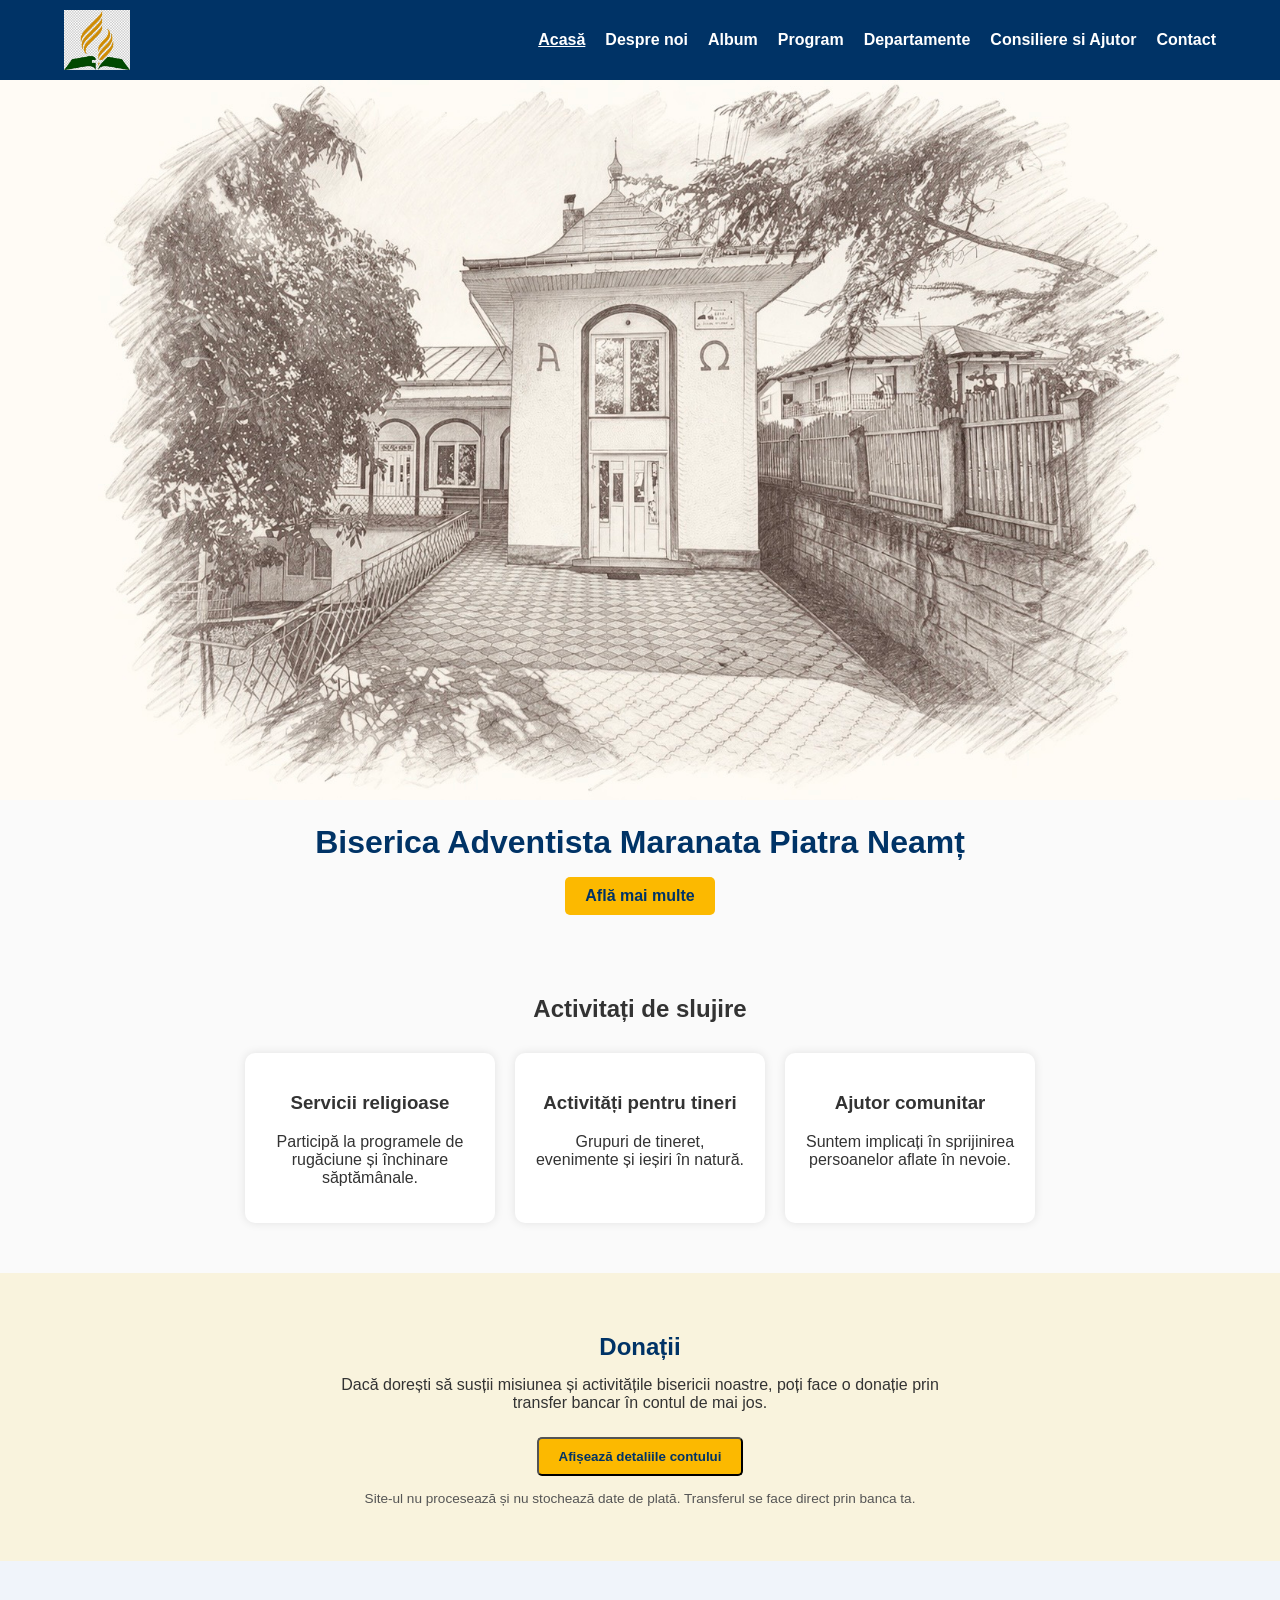
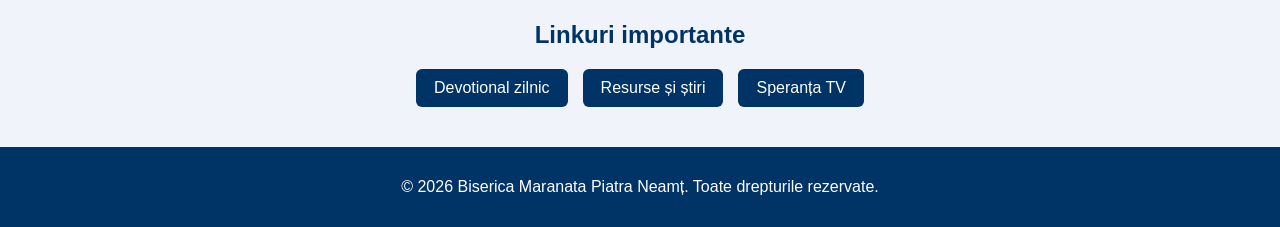
<file: index.html>
<!DOCTYPE html>
<html lang="ro">
<head>
  <meta charset="UTF-8" />
  <meta name="viewport" content="width=device-width, initial-scale=1.0" />
  <title>Biserica Maranata Piatra Neamț - Acasă</title>
  <link rel="stylesheet" href="css/style.css" />
  <script defer src="js/main.js"></script>
</head>
<body>
  <header>
    <div class="container header-content">
      <img src="assets/images/logo.PNG" alt="Logo Biserica Maranata Piatra Neamț" class="logo">
      <button class="hamburger" id="hamburger" aria-label="Meniu">
  <span></span>
  <span></span>
  <span></span>
</button>
      <nav>
        <ul>
          <li><a href="index.html" class="active">Acasă</a></li>
          <li><a href="about.html">Despre noi</a></li>
          <li><a href="album.html">Album</a></li>
          <li><a href="program.html">Program</a></li>
          <li><a href="departamente.html">Departamente</a></li>
          <li><a href="consiliere.html">Consiliere si Ajutor</a></li>
          <li><a href="contact.html">Contact</a></li>
        </ul>
      </nav>
    </div>
  </header>

  <section class="hero">
  <img src="assets/images/image00002.JPG" alt="Biserica Maranata" class="hero-bg">
  <div class="hero-text">
  </div>
</section>

<div class="hero-caption">
  <h1>Biserica Adventista Maranata Piatra Neamț</h1>
  <a href="about.html" class="btn-primary">Află mai multe</a>
</div>
  <section class="services">
    <h2>Activitați de slujire</h2>
    <div class="cards">
      <div class="card">
        <h3>Servicii religioase</h3>
        <p>Participă la programele de rugăciune și închinare săptămânale.</p>
      </div>
      <div class="card">
        <h3>Activități pentru tineri</h3>
        <p>Grupuri de tineret, evenimente și ieșiri în natură.</p>
      </div>
      <div class="card">
        <h3>Ajutor comunitar</h3>
        <p>Suntem implicați în sprijinirea persoanelor aflate în nevoie.</p>
      </div>
    </div>
  </section>


  <section class="donations">
  <h2>Donații</h2>
  <p>
    Dacă dorești să susții misiunea și activitățile bisericii noastre, poți face o donație
    prin transfer bancar în contul de mai jos.
  </p>
  <button type="button" class="btn-primary show-account">
    Afișează detaliile contului
  </button>
  <div class="donations-account" id="donationsAccount" style="display: none;">
    <p><strong>Denumire:</strong> BISERICA ADVENTISTA DE ZIUA A SAPTEA-CONFERINTA MOLDOVA</p>
    <p><strong>SWIFT CODE</strong> RNCB ROBU</p>
    <p><strong>Bancă:</strong> BCR BACĂU - STR. 9 MAI NR. 11</p>
    <p><strong>CONT RON:</strong> <span class="iban"> RO97RNCB0026012666800001</span></p>
    <p><strong>CONT EURO:</strong> <span class="iban"> RO43RNCB0026012666800003</span></p>
    <p><strong>CONT USD:</strong> <span class="iban"> RO70RNCB0026012666800002</span></p>
    <p><strong>CONT GBP:</strong> <span class="iban"> RO15RNCB0026012666800022</span></p>

    <p><strong>Mențiune la plată:</strong> Donație – Biserica Maranata</p>
  </div>
  <p class="donations-note">
    Site-ul nu procesează și nu stochează date de plată. Transferul se face direct prin banca ta.
  </p>
</section>

  <section class="important-links">
  <h2>Linkuri importante</h2>
  <div class="links-list">
    <a href="https://www.devotionale.ro/devotional-zilnic" target="_blank" rel="noopener noreferrer">
      Devotional zilnic
    </a>
    <a href="https://adventist.ro" target="_blank" rel="noopener noreferrer">
      Resurse și știri
    </a>
    <a href="https://www.sperantatv.ro" target="_blank" rel="noopener noreferrer">
      Speranța TV
    </a>
  </div>
</section>



  <footer>
    <p>&copy; 2026 Biserica Maranata Piatra Neamț. Toate drepturile rezervate.</p>
  </footer>
</body>
</html>
</file>
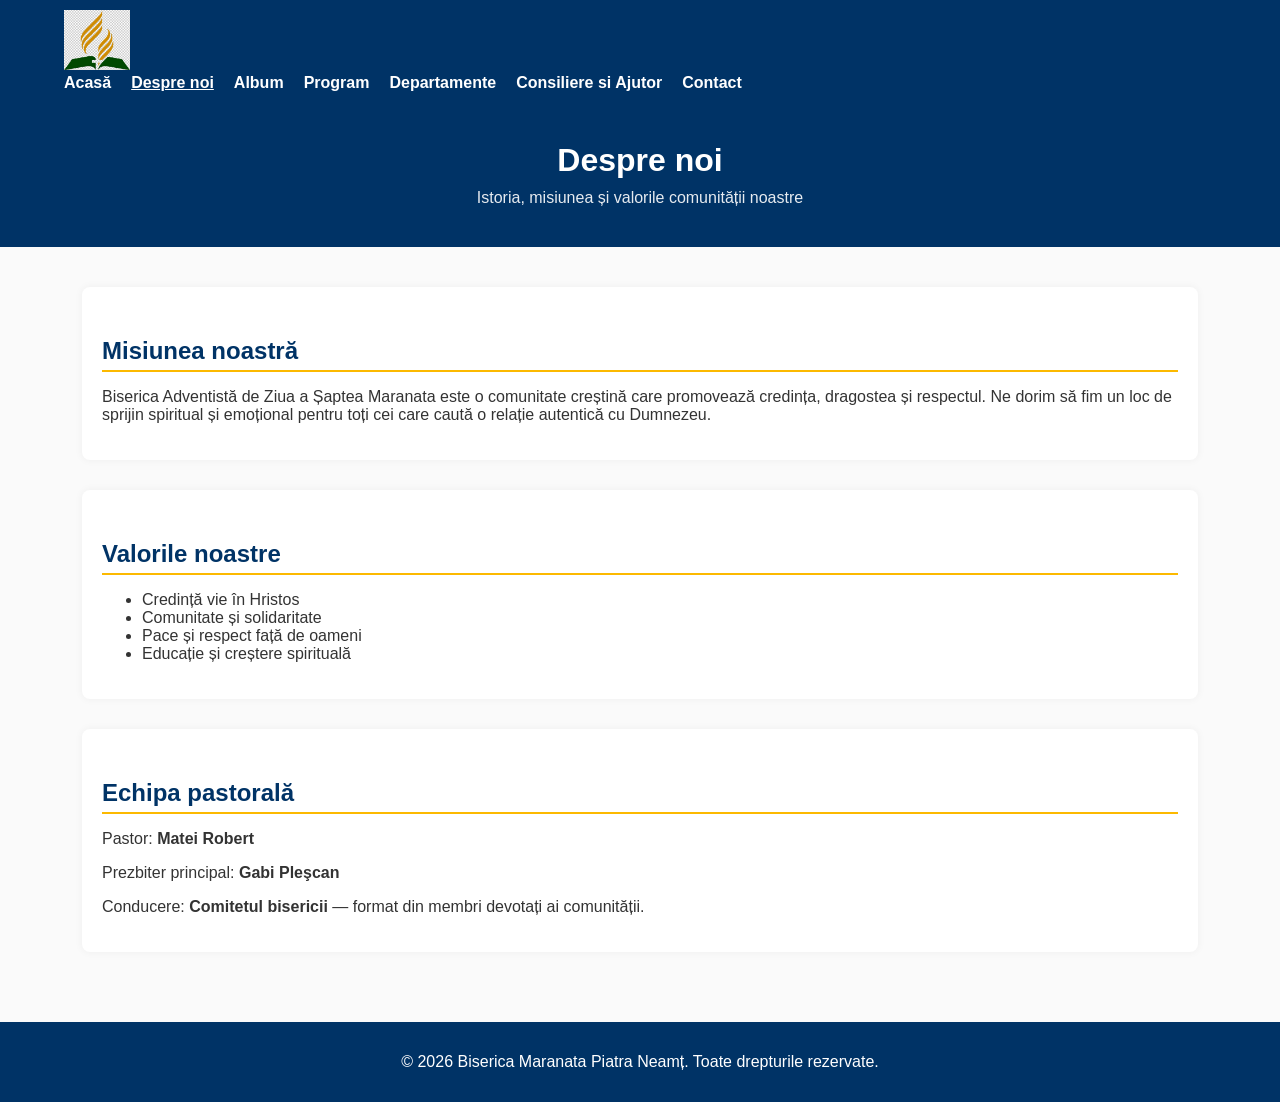
<file: about.html>
<!DOCTYPE html>
<html lang="ro">
<head>
  <meta charset="UTF-8" />
  <meta name="viewport" content="width=device-width, initial-scale=1.0" />
  <title>Biserica Maranata Piatra Neamț - Despre noi</title>
  <link rel="stylesheet" href="css/style.css" />
  <script defer src="js/main.js"></script>
</head>
<body class="about-page">
  <header>
    <div class="container header-content">
      <img src="assets/images/logo.PNG" alt="Logo Biserica Maranata Piatra Neamț" class="logo">
      <button class="hamburger" id="hamburger" aria-label="Meniu">
  <span></span>
  <span></span>
  <span></span>
</button>
      <nav>
        <ul>
          <li><a href="index.html">Acasă</a></li>
          <li><a href="about.html" class="active">Despre noi</a></li>
          <li><a href="album.html">Album</a></li>
          <li><a href="program.html">Program</a></li>
          <li><a href="departamente.html">Departamente</a></li>
          <li><a href="consiliere.html">Consiliere si Ajutor</a></li>
          <li><a href="contact.html">Contact</a></li>
        </ul>
      </nav>
    </div>
  </header>

  <section class="page-header">
    <h1>Despre noi</h1>
    <p>Istoria, misiunea și valorile comunității noastre</p>
  </section>

  <section class="content">
  <div class="container">

    <div class="about-block">
      <h2>Misiunea noastră</h2>
      <p>Biserica Adventistă de Ziua a Șaptea Maranata este o comunitate creștină care promovează credința, dragostea și respectul. Ne dorim să fim un loc de sprijin spiritual și emoțional pentru toți cei care caută o relație autentică cu Dumnezeu.</p>
    </div>

    <div class="about-block">
      <h2>Valorile noastre</h2>
      <ul>
        <li> Credință vie în Hristos</li>
        <li> Comunitate și solidaritate</li>
        <li> Pace și respect față de oameni</li>
        <li> Educație și creștere spirituală</li>
      </ul>
    </div>

    <div class="about-block">
      <h2>Echipa pastorală</h2>
      <p>Pastor: <strong>Matei Robert</strong></p>
      <p>Prezbiter principal: <strong> Gabi Pleşcan</strong></p>
      <p>Conducere: <strong>Comitetul bisericii</strong> — format din membri devotați ai comunității.</p>
    </div>

  </div>
</section>


  <footer>
    <p>&copy; 2026 Biserica Maranata Piatra Neamț. Toate drepturile rezervate.</p>
  </footer>
</body>
</html>
</file>
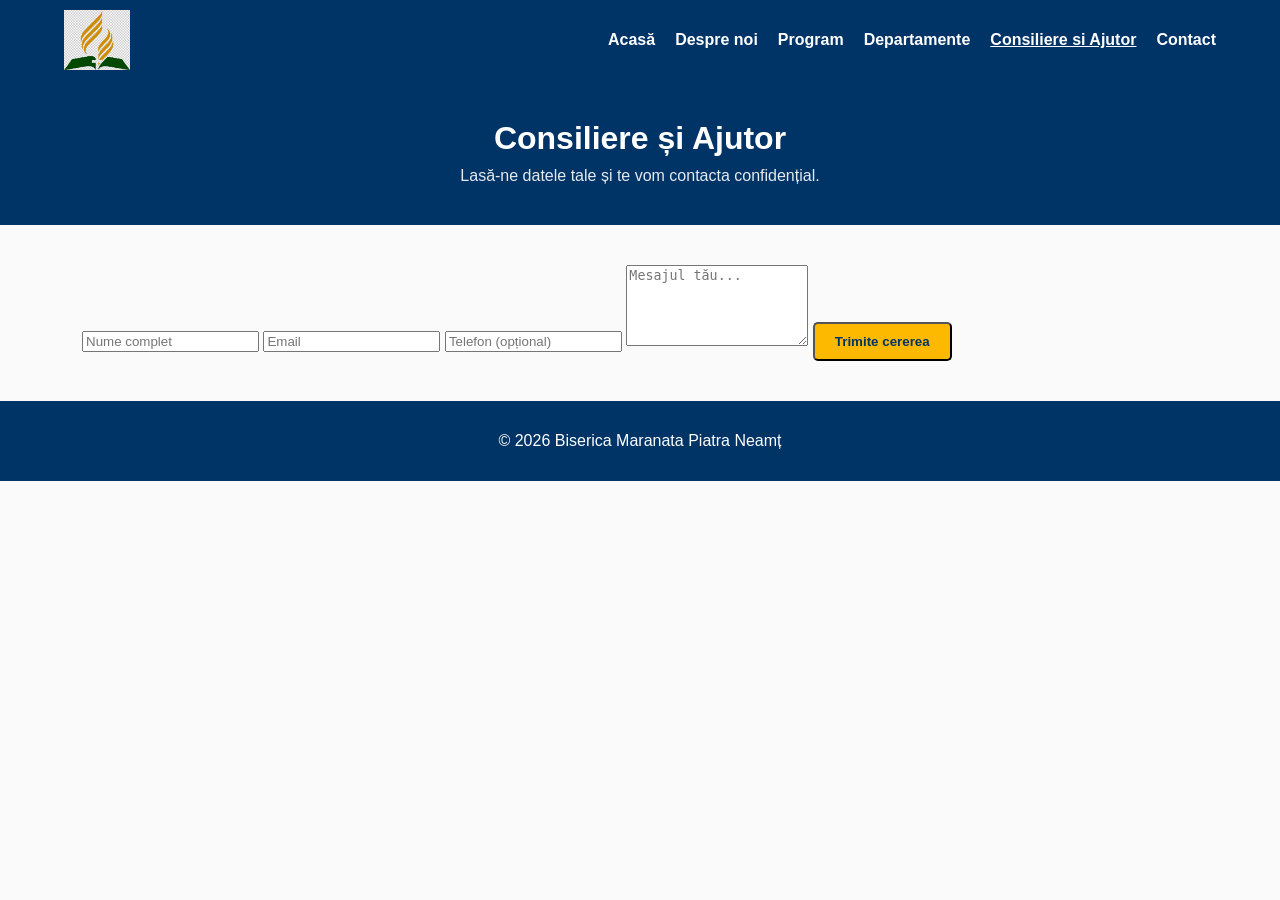
<file: consiliereajutor.html>
<!DOCTYPE html>
<html lang="ro">
<head>
  <meta charset="UTF-8">
  <meta name="viewport" content="width=device-width, initial-scale=1.0">
  <title>Consiliere și Ajutor</title>
  <link rel="stylesheet" href="css/style.css">
  <script defer src="js/main.js"></script>
</head>

<body>
  <header>
    <div class="container">
      <img src="assets/images/logo.PNG" class="logo">
      <nav>
        <ul>
          <li><a href="index.html">Acasă</a></li>
          <li><a href="about.html">Despre noi</a></li>
          <li><a href="program.html">Program</a></li>
          <li><a href="departamente.html">Departamente</a></li>
          <li><a href="consiliereajutor.html" class="active">Consiliere si Ajutor</a></li>
          <li><a href="contact.html">Contact</a></li>
        </ul>
      </nav>
    </div>
  </header>

  <section class="page-header">
    <h1>Consiliere și Ajutor</h1>
    <p>Lasă-ne datele tale și te vom contacta confidențial.</p>
  </section>

  <section class="content">
    <div class="container">
      <form id="consiliereForm">
        <input type="text" id="c_name" placeholder="Nume complet" required>
        <input type="email" id="c_email" placeholder="Email" required>
        <input type="tel" id="c_phone" placeholder="Telefon (opțional)">
        <textarea id="c_message" rows="5" placeholder="Mesajul tău..." required></textarea>
        <button type="submit" class="btn-primary">Trimite cererea</button>
      </form>
      <p id="consiliereMessage"></p>
    </div>
  </section>

  <footer>
    <p>&copy; 2026 Biserica Maranata Piatra Neamț</p>
  </footer>
</body>
</html>
</file>
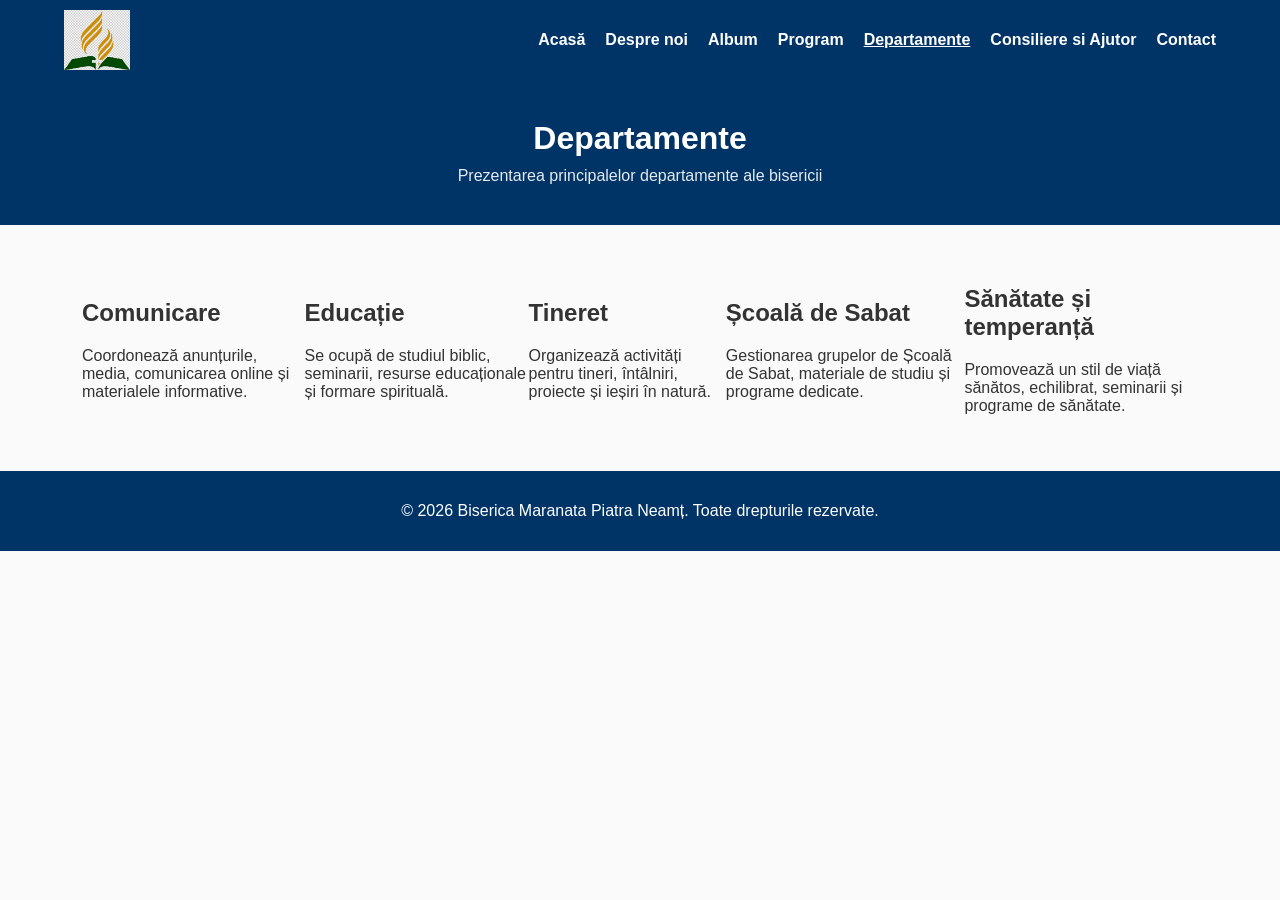
<file: departamente.html>
<!DOCTYPE html>
<html lang="ro">
<head>
  <meta charset="UTF-8" />
  <meta name="viewport" content="width=device-width, initial-scale=1.0" />
  <title>Biserica Speranța - Departamente</title>
  <link rel="stylesheet" href="css/style.css" />
  <script defer src="js/main.js"></script>
</head>
<body>
  <header>
    <div class="container header-content">
      <img src="assets/images/logo.PNG" alt="Logo Biserica Maranata Piatra Neamț" class="logo">
      <button class="hamburger" id="hamburger" aria-label="Meniu">
  <span></span>
  <span></span>
  <span></span>
</button>
      <nav>
        <ul>
          <li><a href="index.html">Acasă</a></li>
          <li><a href="about.html">Despre noi</a></li>
          <li><a href="album.html">Album</a></li>
          <li><a href="program.html">Program</a></li>
          <li><a href="departamente.html" class="active">Departamente</a></li>
          <li><a href="consiliere.html">Consiliere si Ajutor</a></li>
          <li><a href="contact.html">Contact</a></li>
        </ul>
      </nav>
    </div>
  </header>

  <section class="page-header">
    <h1>Departamente</h1>
    <p>Prezentarea principalelor departamente ale bisericii</p>
  </section>

  <section class="content">
    <div class="container">
      <div class="departament">
        <h2>Comunicare</h2>
        <p>Coordonează anunțurile, media, comunicarea online și materialele informative.</p>
      </div>

      <div class="departament">
        <h2>Educație</h2>
        <p>Se ocupă de studiul biblic, seminarii, resurse educaționale și formare spirituală.</p>
      </div>

      <div class="departament">
        <h2>Tineret</h2>
        <p>Organizează activități pentru tineri, întâlniri, proiecte și ieșiri în natură.</p>
      </div>

      <div class="departament">
        <h2>Școală de Sabat</h2>
        <p>Gestionarea grupelor de Școală de Sabat, materiale de studiu și programe dedicate.</p>
      </div>

      <div class="departament">
        <h2>Sănătate și temperanță</h2>
        <p>Promovează un stil de viață sănătos, echilibrat, seminarii și programe de sănătate.</p>
      </div>
    </div>
  </section>

  <footer>
    <p>&copy; 2026 Biserica Maranata Piatra Neamț. Toate drepturile rezervate.</p>
  </footer>
</body>
</html>
</file>
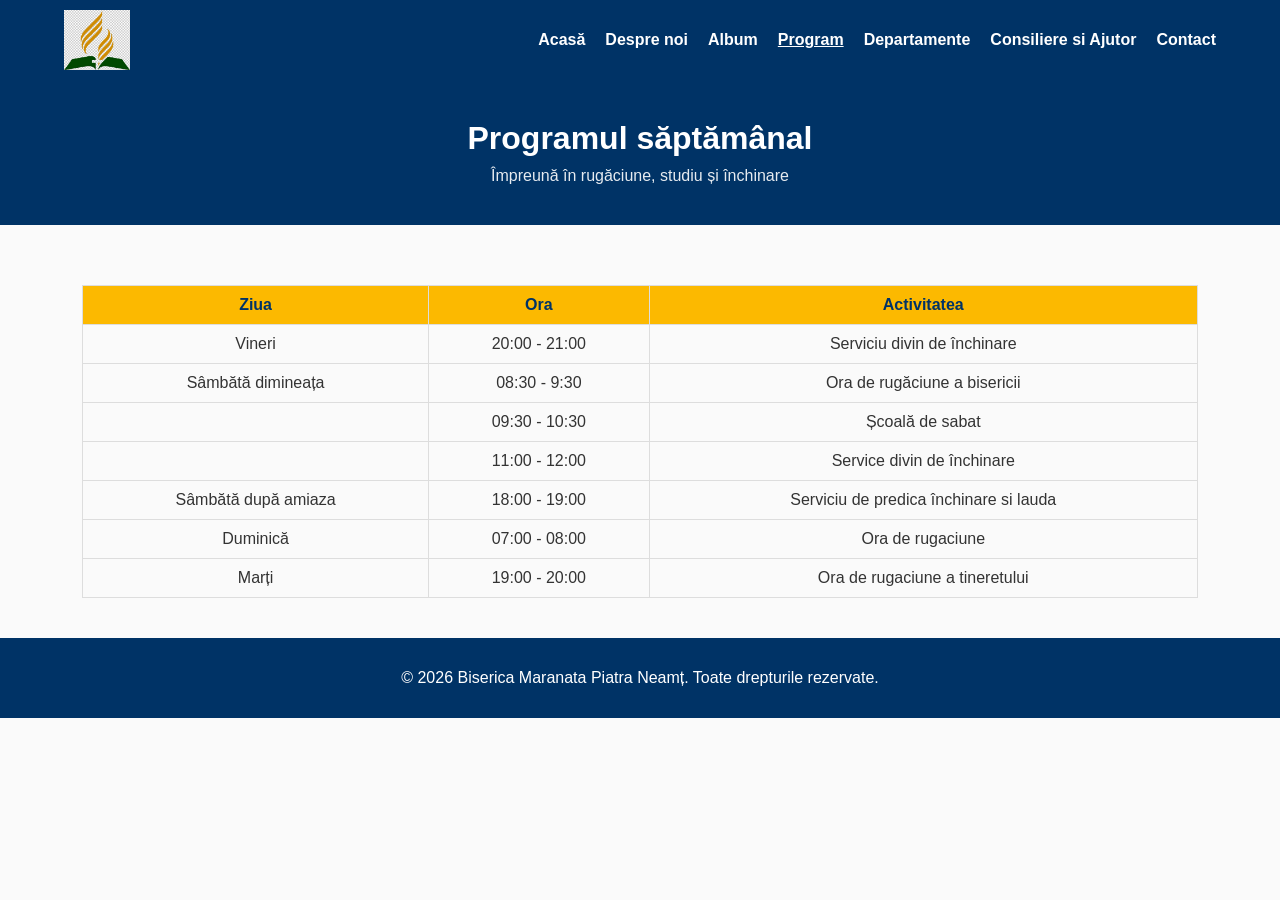
<file: program.html>
<!DOCTYPE html>
<html lang="ro">
<head>
  <meta charset="UTF-8" />
  <meta name="viewport" content="width=device-width, initial-scale=1.0" />
  <title>Biserica Maranata Piatra Neamț - Program</title>
  <link rel="stylesheet" href="css/style.css" />
  <script defer src="js/main.js"></script>
</head>
<body>
  <header>
    <div class="container header-content">
      <img src="assets/images/logo.PNG" alt="Logo Biserica Maranata Piatra Neamț" class="logo">
      <button class="hamburger" id="hamburger" aria-label="Meniu">
  <span></span>
  <span></span>
  <span></span>
</button>
      <nav>
        <ul>
          <li><a href="index.html">Acasă</a></li>
          <li><a href="about.html">Despre noi</a></li>
          <li><a href="album.html">Album</a></li>
          <li><a href="program.html" class="active">Program</a></li>
          <li><a href="departamente.html">Departamente</a></li>
          <li><a href="consiliere.html">Consiliere si Ajutor</a></li>
          <li><a href="contact.html">Contact</a></li>
        </ul>
      </nav>
    </div>
  </header>

  <section class="page-header">
    <h1>Programul săptămânal</h1>
    <p>Împreună în rugăciune, studiu și închinare</p>
  </section>

  <section class="content">
    <div class="container">
      <table class="program-table">
        <thead>
          <tr>
            <th>Ziua</th>
            <th>Ora</th>
            <th>Activitatea</th>
          </tr>
        </thead>
        <tbody>
          <tr><td>Vineri</td><td>20:00 - 21:00</td><td>Serviciu divin de închinare</td></tr>
          <tr><td>Sâmbătă dimineața</td><td>08:30 - 9:30</td><td>Ora de rugăciune a bisericii</td></tr>
          <tr><td></td><td>09:30 - 10:30</td><td>Școală de sabat</td></tr>
          <tr><td></td><td>11:00 - 12:00</td><td>Service divin de închinare</td></tr>
          <tr><td>Sâmbătă după amiaza</td><td>18:00 - 19:00</td><td>Serviciu de predica închinare si lauda</td></tr>
          <tr><td>Duminică</td><td>07:00 - 08:00</td><td>Ora de rugaciune</td></tr>
          <tr><td>Marți</td><td>19:00 - 20:00</td><td>Ora de rugaciune a tineretului</td></tr>
        </tbody>
      </table>
    </div>
  </section>

  <footer>
    <p>&copy; 2026 Biserica Maranata Piatra Neamț. Toate drepturile rezervate.</p>
  </footer>
</body>
</html>
</file>
<file: css/style.css>
*, *::before, *::after {
  box-sizing: border-box;
}
/* ---------------- GENERAL ---------------- */
body {
  margin: 0;
  font-family: 'Segoe UI', sans-serif;
  background: #fafafa;
  color: #333;
  overflow-x: hidden;
}

/* ---------------- HEADER ---------------- */
header {
  background: #003366;
  color: white;
  padding: 10px 0;
}

.container {
  width: 90%;
  margin: 0 auto;
  display: flex;
  align-items: center;
  justify-content: space-between;
}

.logo {
  height: 60px;
}

nav ul {
  list-style: none;
  display: flex;
  gap: 20px;
  padding-left: 0;
  margin: 0;
}

nav a {
  color: white;
  text-decoration: none;
  font-weight: bold;
}

nav a.active,
nav a:hover {
  text-decoration: underline;
}

/* ---------------- HERO CAPTION ---------------- */
.hero-caption {
  text-align: center;
  padding: 24px 20px 10px;
  background: #fafafa;
}

.hero-caption h1 {
  font-size: 2rem;
  color: #003366;
  margin: 0 0 16px;
}

.hero-caption .btn-primary {
  display: inline-block;
  margin: 0 auto;
}

/* ---------------- HERO ---------------- */

.hero-text {
  position: absolute;
  z-index: 2;
  padding: 20px;
  top: 40%;
  left: 50%;
  transform: translate(-50%, -50%);
  width: 80%;
  text-align: center;
}

.hero-text h1 {
  font-size: 2.5em;
  color: white;
  text-shadow: 2px 2px 8px rgba(0,0,0,0.8);
}

.hero-text p {
  color: white;
  text-shadow: 1px 1px 6px rgba(0,0,0,0.8);
  font-size: 1.1rem;
}

.hero-bg {
  width: 100%;
  height: auto;
  display: block;
  object-fit: cover;
}

.hero-text {
  position: absolute;
  z-index: 2;
  padding: 20px;
}

/* ---------------- BUTTON ---------------- */
.btn-primary {
  background: #fcb900;
  color: #003366;
  padding: 10px 20px;
  border-radius: 5px;
  text-decoration: none;
  font-weight: bold;
}

/* ---------------- SERVICES ---------------- */
.services {
  text-align: center;
  padding: 50px 20px;
}

.cards {
  display: flex;
  gap: 20px;
  flex-wrap: wrap;
  justify-content: center;
  margin-top: 30px;
}

.card {
  background: white;
  box-shadow: 0 0 10px rgba(0,0,0,0.1);
  width: 250px;
  padding: 20px;
  border-radius: 10px;
}

/* ---------------- FOOTER ---------------- */
footer {
  background: #003366;
  color: white;
  text-align: center;
  padding: 15px;
}

/* ---------------- PAGE HEADERS ---------------- */
.page-header {
  background: #003366;
  color: white;
  text-align: center;
  padding: 40px 20px;
}

.page-header h1 {
  margin: 0 0 10px;
  font-size: 2rem;
}

.page-header p {
  margin: 0;
  font-size: 1rem;
  opacity: 0.9;
}

.content {
  padding: 40px 20px;
}

/* ---------------- TABLES ---------------- */
.program-table {
  width: 100%;
  border-collapse: collapse;
  margin-top: 20px;
}

.program-table th,
.program-table td {
  border: 1px solid #ddd;
  padding: 10px;
  text-align: center;
}

.program-table th {
  background: #fcb900;
  color: #003366;
}

/* ---------------- CONTACT ---------------- */
.contact-container {
  display: flex;
  flex-wrap: wrap;
  gap: 40px;
  justify-content: center;
}

.contact-form input,
.contact-form textarea {
  width: 100%;
  margin-bottom: 10px;
  padding: 10px;
  border: 1px solid #ccc;
  border-radius: 5px;
}

.contact-form button {
  background: #003366;
  color: white;
  border: none;
  cursor: pointer;
}

.contact-form button:hover {
  background: #fcb900;
  color: #003366;
}

/* ---------------- DEPARTAMENTE ---------------- */
.departamente {
  background: white;
  margin-bottom: 20px;
  padding: 20px;
  border-radius: 8px;
  box-shadow: 0 0 8px rgba(0,0,0,0.05);
}

.departamente h2 {
  margin-top: 0;
  color: #003366;
}

/* ---------------- LINKURI IMPORTANTE ---------------- */
.important-links {
  padding: 40px 20px;
  text-align: center;
  background: #f0f4fa;
}

.important-links h2 {
  margin-bottom: 20px;
  color: #003366;
}

.links-list {
  display: flex;
  flex-wrap: wrap;
  justify-content: center;
  gap: 15px;
}

.links-list a {
  display: inline-block;
  padding: 10px 18px;
  border-radius: 6px;
  background: #003366;
  color: #fff;
  text-decoration: none;
  font-weight: 500;
}

.links-list a:hover {
  background: #fcb900;
  color: #003366;
}

/* ---------------- GALERIE ---------------- */


/* ---------------- DONATII ---------------- */
.donations {
  padding: 40px 20px;
  text-align: center;
  background: #f9f3dd;
}

.donations h2 {
  color: #003366;
  margin-bottom: 15px;
}

.donations p {
  max-width: 600px;
  margin: 0 auto 15px auto;
}

.donations .show-account {
  display: inline-block;
  margin-top: 10px;
  margin-bottom: 15px;
  cursor: pointer;
}

.donations-account {
  max-width: 600px;
  margin: 0 auto 15px auto;
  text-align: left;
  background: #fff8e1;
  padding: 15px 20px;
  border-radius: 8px;
  border: 1px solid #f0d58a;
}

.donations-note {
  font-size: 0.85rem;
  color: #555;
}

/* ---------------- ABOUT ---------------- */
.about-page .container {
  display: block;
}

.about-page h2 {
  color: #003366;
  margin-top: 30px;
  margin-bottom: 10px;
  border-bottom: 2px solid #fcb900;
  padding-bottom: 5px;
}

.about-block {
  margin-bottom: 30px;
  padding: 20px;
  background: white;
  border-radius: 8px;
  box-shadow: 0 0 8px rgba(0,0,0,0.05);
}

/* ---------------- CONSILIERE ---------------- */
.consiliere-container {
  width: 90%;
  margin: 0 auto;
  display: block;
  max-width: 700px;
}

.consiliere-form {
  display: block;
}

.consiliere-form input,
.consiliere-form textarea {
  width: 100%;
  margin-bottom: 12px;
  padding: 12px;
  border: 1px solid #ccc;
  border-radius: 6px;
  font-size: 1rem;
}

.consiliere-form button {
  background: #003366;
  color: white;
  padding: 12px 20px;
  border-radius: 6px;
  border: none;
  cursor: pointer;
  font-weight: bold;
  width: 100%;
}

.consiliere-form button:hover {
  background: #fcb900;
  color: #003366;
}

#consiliereMessage {
  margin-top: 10px;
  font-weight: bold;
  text-align: center;
}

/* ---------------- ALBUM ---------------- */
.album-section {
  padding: 60px 0;
  background: #f9f9f9;
}

.album-section .container {
  display: block;        /* stack events vertically */
  max-width: 1100px;
  margin: 0 auto;
  padding: 0 20px;
    box-sizing: border-box;   /* <-- add this line */
}

.album-event {
  margin-bottom: 60px;
  background: #fff;
  border-radius: 12px;
  box-shadow: 0 4px 20px rgba(0,0,0,0.07);
  overflow: hidden;
}

.album-event-header {
  padding: 28px 32px 20px;
  border-bottom: 1px solid #eee;
}

.album-event-header h2 {
  margin: 0 0 8px;
  font-size: 1.5rem;
  color: #1a1a2e;
  font-weight: 700;
  border-bottom: none;        /* prevent about-page styles bleeding in */
}

.album-event-header p {
  margin: 0;
  color: #666;
  font-size: 0.97rem;
  line-height: 1.6;
}

/* â”€â”€ Photo Grid â”€â”€ */
.album-grid {
  display: grid;
  grid-template-columns: repeat(3, 1fr);
  gap: 16px;
  padding: 24px 32px 32px;
}

.album-grid-item-wrap {
  display: flex;
  flex-direction: column;
}

.album-grid-item {
  position: relative;
  aspect-ratio: 4/3;
  overflow: hidden;
  border-radius: 8px;
  cursor: pointer;
  background: #e0e0e0;
}

.album-grid-item img {
  width: 100%;
  height: 100%;
  object-fit: cover;
  transition: transform 0.35s ease;
  display: block;
}

.album-grid-item:hover img {
  transform: scale(1.07);
}

.album-grid-item .overlay {
  position: absolute;
  inset: 0;
  background: rgba(0,0,0,0);
  transition: background 0.3s ease;
  display: flex;
  align-items: center;
  justify-content: center;
}

.album-grid-item:hover .overlay {
  background: rgba(0,0,0,0.28);
}

.overlay-icon {
  color: #fff;
  font-size: 2rem;
  opacity: 0;
  transform: scale(0.7);
  transition: opacity 0.3s ease, transform 0.3s ease;
}

.album-grid-item:hover .overlay-icon {
  opacity: 1;
  transform: scale(1);
}

.photo-caption {
  font-size: 0.78rem;
  color: #888;
  text-align: center;
  margin-top: 6px;
  padding: 0 4px;
  min-height: 32px;
}

.album-empty {
  padding: 40px 32px;
  text-align: center;
  color: #aaa;
  font-style: italic;
  font-size: 0.95rem;
}

/* â”€â”€ Lightbox â”€â”€ */
#lightbox {
  display: none;
  position: fixed;
  inset: 0;
  background: rgba(0,0,0,0.92);
  z-index: 9999;
  align-items: center;
  justify-content: center;
  flex-direction: column;
  padding: 20px;
}

#lightbox.active {
  display: flex;
}

#lightbox img {
  max-width: 90vw;
  max-height: 80vh;
  border-radius: 8px;
  box-shadow: 0 8px 40px rgba(0,0,0,0.5);
  object-fit: contain;
}

#lightbox-caption {
  color: #ccc;
  margin-top: 14px;
  font-size: 0.95rem;
  text-align: center;
}

#lightbox-close {
  position: fixed;
  top: 20px;
  right: 28px;
  background: none;
  border: none;
  color: #fff;
  font-size: 2.2rem;
  cursor: pointer;
  line-height: 1;
  opacity: 0.8;
  transition: opacity 0.2s;
}

#lightbox-close:hover { opacity: 1; }

#lightbox-prev,
#lightbox-next {
  position: fixed;
  top: 50%;
  transform: translateY(-50%);
  background: rgba(255,255,255,0.12);
  border: none;
  color: #fff;
  font-size: 2rem;
  cursor: pointer;
  padding: 12px 18px;
  border-radius: 8px;
  transition: background 0.2s;
}

#lightbox-prev { left: 16px; }
#lightbox-next { right: 16px; }

#lightbox-prev:hover,
#lightbox-next:hover { background: rgba(255,255,255,0.25); }

/* â”€â”€ Responsive â”€â”€ */
@media (max-width: 900px) {
  .album-grid {
    grid-template-columns: repeat(2, 1fr);
  }
}

@media (max-width: 500px) {
  .album-grid {
    grid-template-columns: 1fr;
    padding: 16px;
    gap: 10px;
  }
  .album-event-header {
    padding: 20px 16px 14px;
  }
}
/* ---------------- HAMBURGER MENU ---------------- */
.hamburger {
  display: none;
  flex-direction: column;
  justify-content: space-between;
  width: 30px;
  height: 22px;
  background: none;
  border: none;
  cursor: pointer;
  padding: 0;
  z-index: 1001;
}

.hamburger span {
  display: block;
  height: 3px;
  width: 100%;
  background: white;
  border-radius: 3px;
  transition: all 0.3s ease;
}

/* Animate to X when open */
.hamburger.open span:nth-child(1) {
  transform: translateY(9.5px) rotate(45deg);
}
.hamburger.open span:nth-child(2) {
  opacity: 0;
}
.hamburger.open span:nth-child(3) {
  transform: translateY(-9.5px) rotate(-45deg);
}

@media (max-width: 768px) {
  .hamburger {
    display: flex;
  }

  nav#main-nav {
    display: none;
    position: fixed;
    top: 0;
    right: 0;
    width: 75%;
    max-width: 300px;
    height: 100vh;
    background: #003366;
    z-index: 1000;
    padding: 80px 30px 30px;
    box-shadow: -4px 0 20px rgba(0,0,0,0.3);
    overflow-y: auto;
  }

  nav#main-nav.open {
    display: block;
  }

  nav ul {
    flex-direction: column;
    gap: 0;
  }

  nav ul li {
    border-bottom: 1px solid rgba(255,255,255,0.15);
  }

  nav ul li a {
    display: block;
    padding: 14px 0;
    font-size: 1.1rem;
  }

  /* Dark overlay behind the menu */
  .nav-overlay {
    display: none;
    position: fixed;
    inset: 0;
    background: rgba(0,0,0,0.5);
    z-index: 999;
  }

  .nav-overlay.open {
    display: block;
  }
}
</file>
